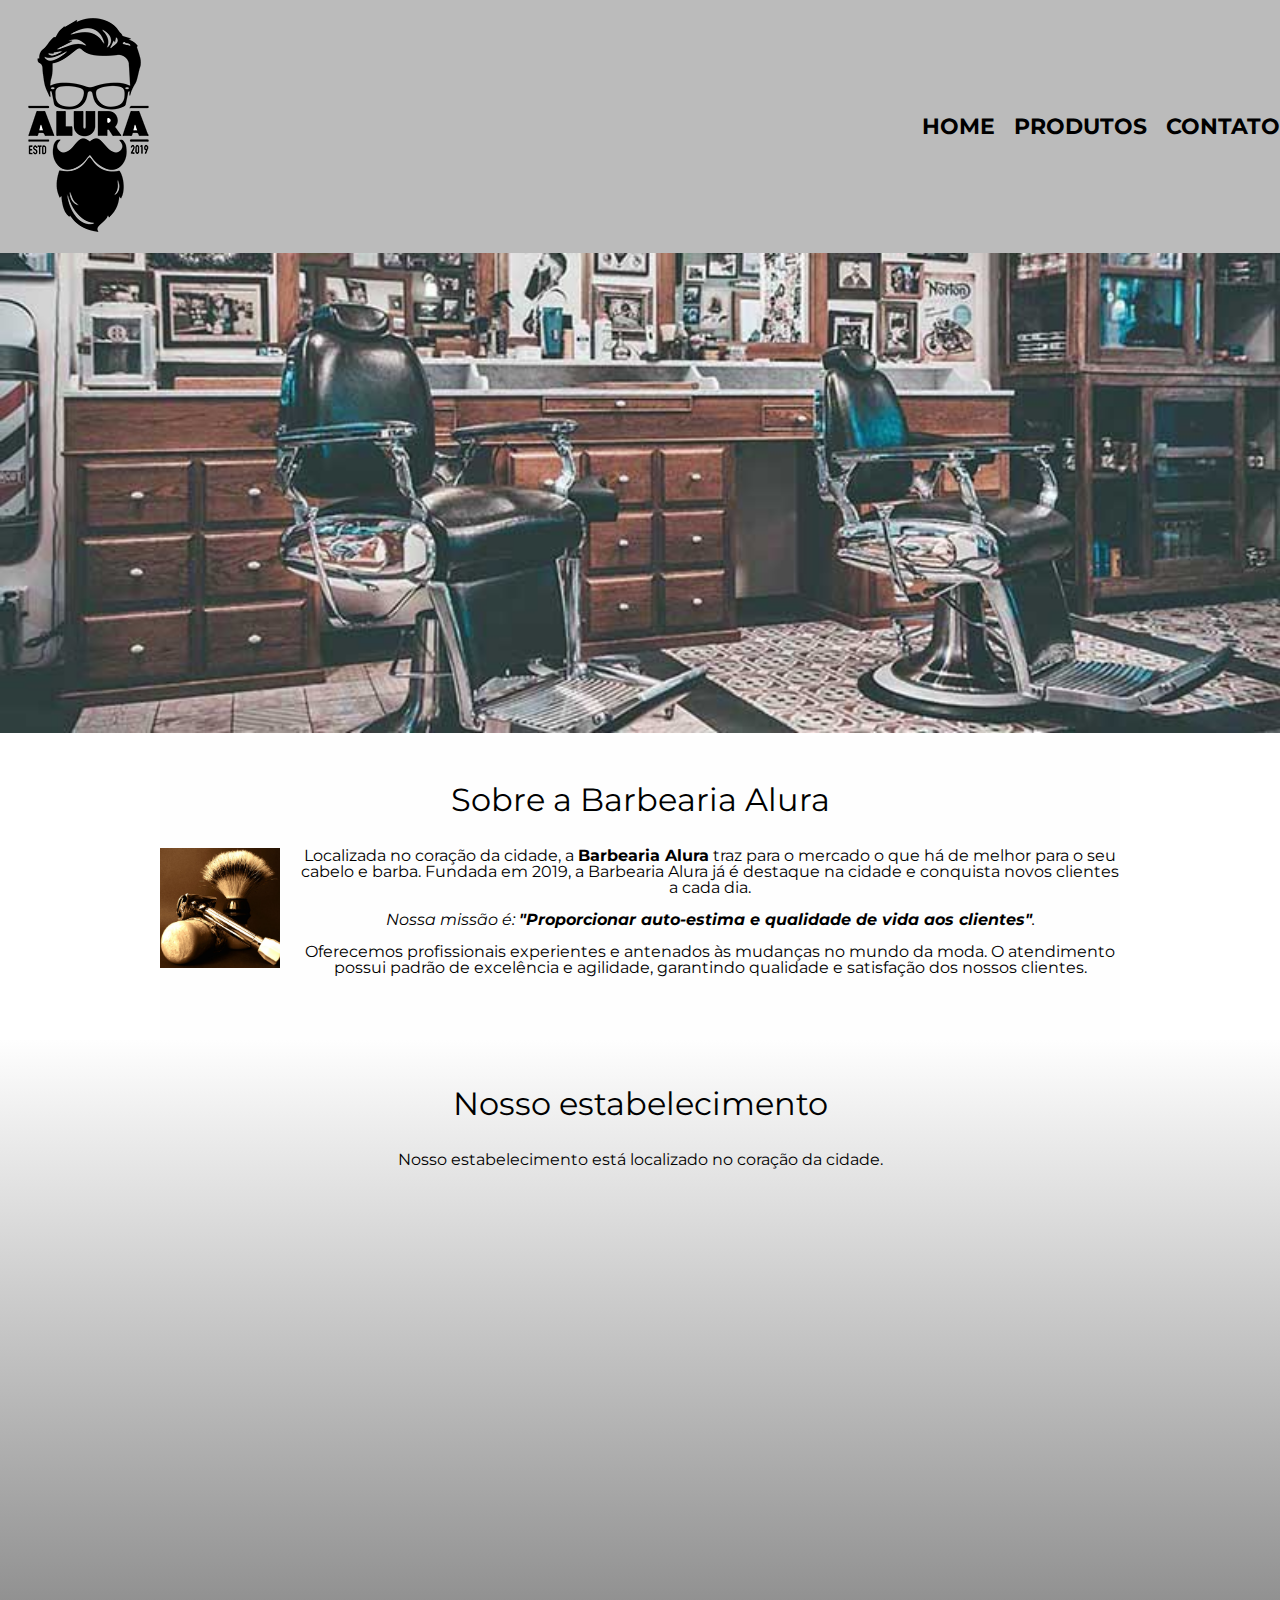
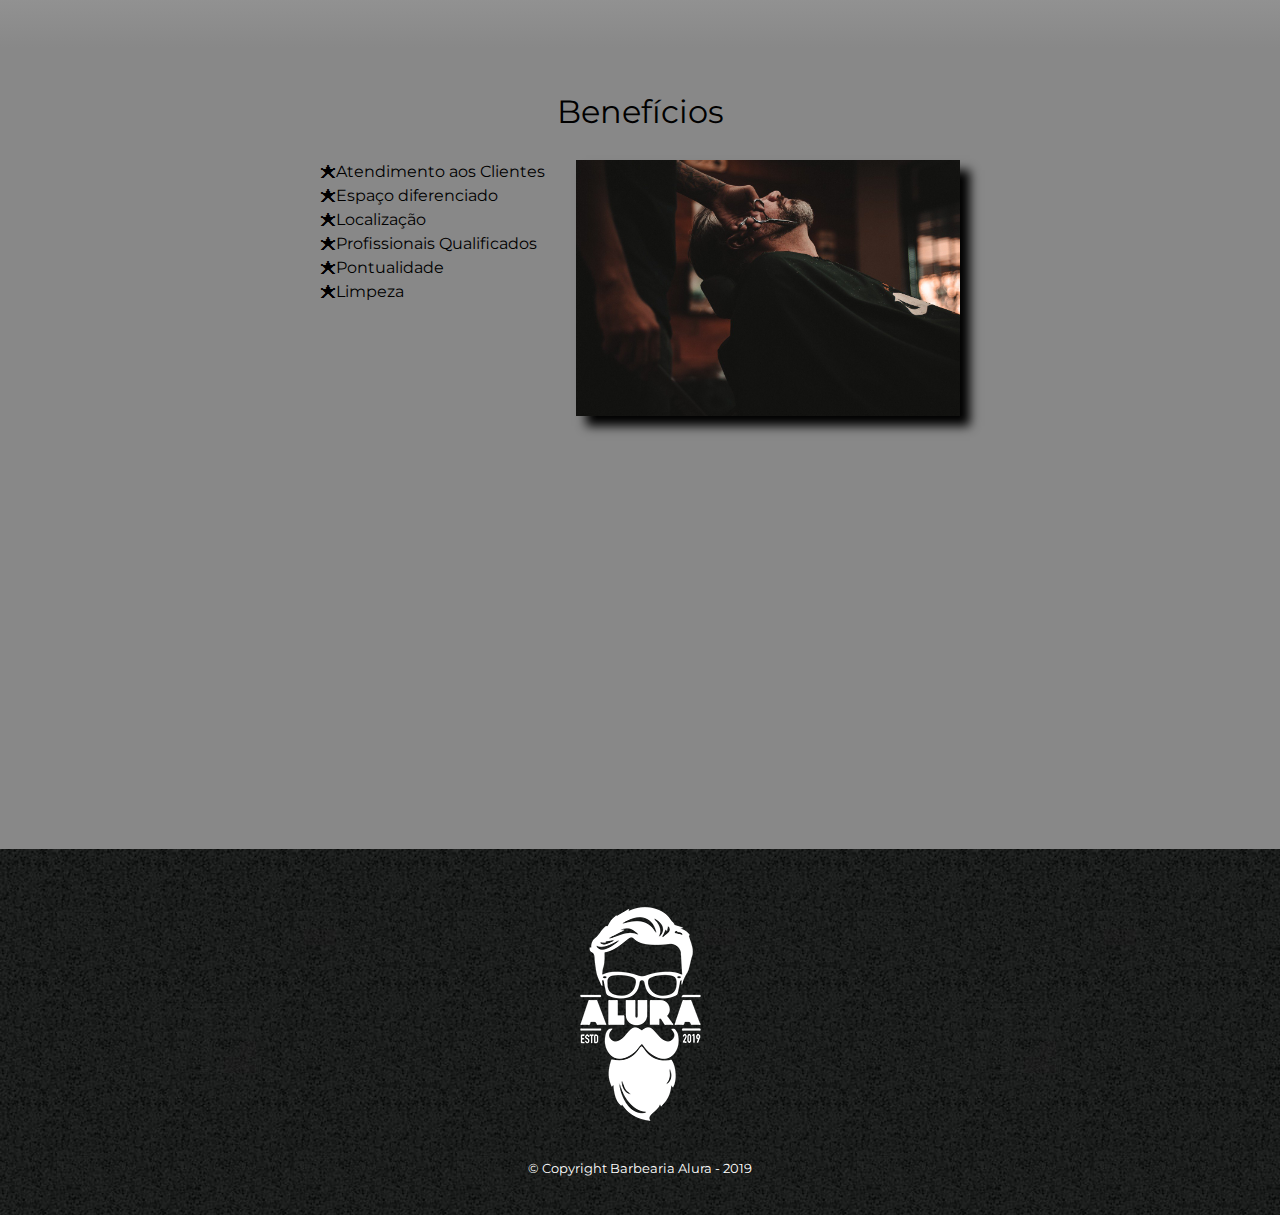
<file: index.html>
<!DOCTYPE html>
<html lang="pt-br">
	<head>
		<meta charset="UTF-8">
		<link rel="icon" type="image/favicon" href="assets/favicon/favicon.png">
		<meta name="viewport" content="width=device-width">
		<title>Home - Barbearia Alura</title>
		
		<link rel="stylesheet" href="./assets/css/reset.css">
		<link rel="stylesheet" href="./assets/css/style.css">
		<link href="https://fonts.googleapis.com/css2?family=Montserrat&display=swap" rel="stylesheet">
	</head>

	<body>
		<header>
			<div class="caixa">
				<h1><img src="./assets/img/logo.png" alt="Logo da Barbearia Alura"></h1>

				<nav>
					<ul>
						<li><a href="index.html">Home</a></li>
						<li><a href="produtos.html">Produtos</a></li>
						<li><a href="contato.html">Contato</a></li>
					</ul>
				</nav>
			</div>
		</header>

		<img class="banner" src="./assets/img/banner.jpg">

		<main>
			<section class="principal">
				<h2 class="titulo-principal">Sobre a Barbearia Alura</h2>

				<img class="utensilios" src="./assets/img/utensilios.jpg" alt="Utensilios de um barbeiro.">
		 
				<p>Localizada no coração da cidade, a <strong>Barbearia Alura</strong> traz para o mercado o que há de melhor para o seu cabelo e barba. Fundada em 2019, a Barbearia Alura já é destaque na cidade e conquista novos clientes a cada dia.</p>

				<p><em>Nossa missão é: <strong>"Proporcionar auto-estima e qualidade de vida aos clientes"</strong>.</em></p>

				<p>Oferecemos profissionais experientes e antenados às mudanças no mundo da moda. O atendimento possui padrão de excelência e agilidade, garantindo qualidade e satisfação dos nossos clientes.</p>
			</section>

			<section class="mapa">
				<h3 class="titulo-principal">Nosso estabelecimento</h3>
				<p>Nosso estabelecimento está localizado no coração da cidade.</p>

				<div class="mapa-conteudo">
					<iframe src="https://www.google.com/maps/embed?pb=!1m18!1m12!1m3!1d14625.799387397195!2d-46.64106521317565!3d-23.588194555912317!2m3!1f0!2f0!3f0!3m2!1i1024!2i768!4f13.1!3m3!1m2!1s0x94ce5a2b2ed7f3a1%3A0xab35da2f5ca62674!2sAlura%20-%20Escola%20Online%20de%20Tecnologia!5e0!3m2!1spt-BR!2sbr!4v1669747527729!5m2!1spt-BR!2sbr" width="100%" height="400" style="border:0;" allowfullscreen="" loading="lazy" referrerpolicy="no-referrer-when-downgrade"></iframe>
				</div>
			</section>

			<section class="beneficios">
				<h3 class="titulo-principal">Benefícios</h3>

				<div class="conteudo-beneficios"> 
					<ul class="lista-beneficios">
						<li class="itens">Atendimento aos Clientes</li>
						<li class="itens">Espaço diferenciado</li>
						<li class="itens">Localização</li>
						<li class="itens">Profissionais Qualificados</li>
						<li class="itens">Pontualidade</li>
						<li class="itens">Limpeza</li>
					</ul><img src="./assets/img/beneficios.jpg" class="imagem-beneficios">
				</div>

				<div class="video">
					<iframe width="100%" height="315" src="https://www.youtube.com/embed/wcVVXUV0YUY" title="YouTube video player" frameborder="0" allow="accelerometer; autoplay; clipboard-write; encrypted-media; gyroscope; picture-in-picture" allowfullscreen></iframe>
				</div>
			</section>
		</main>

		<footer>
			<img src="./assets/img/logo-branco.png" alt="Logo da Barbearia Alura">
			<p class="copyright">&copy; Copyright Barbearia Alura - 2019</p>
		</footer>
	</body>
</html>
</file>
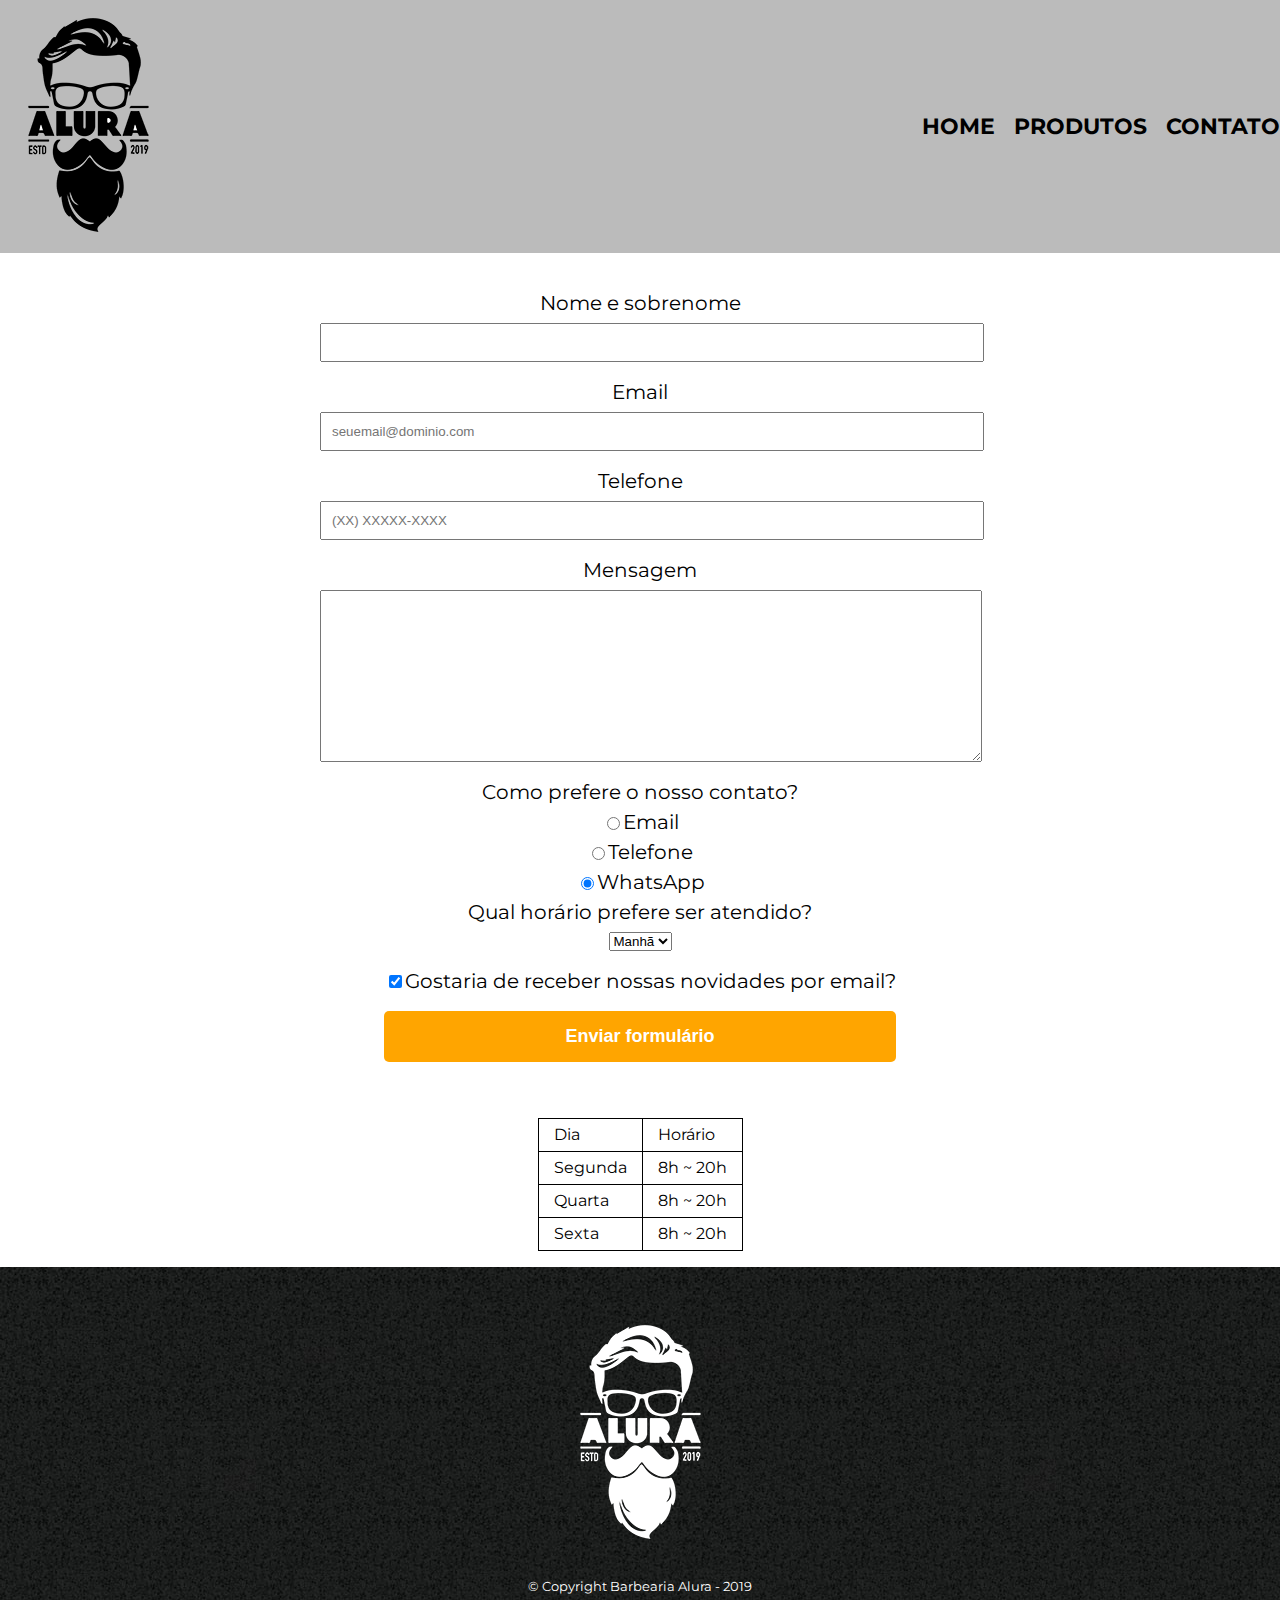
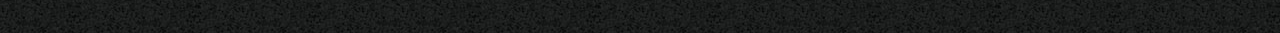
<file: contato.html>
<!DOCTYPE html>
<html lang="pt-br">
	<head>
		<meta charset="UTF-8">
		<link rel="icon" type="image/favicon" href="assets/favicon/favicon.png">
		<meta name="viewport" content="width=device-width">
		<title>Contato - Barbearia Alura</title>

		<link rel="stylesheet" href="./assets/css/reset.css">
		<link rel="stylesheet" href="./assets/css/style.css">
		<link href="https://fonts.googleapis.com/css2?family=Montserrat&display=swap" rel="stylesheet">
	</head>
	<body>
		<header>
			<div class="caixa">
				<h1><img src="./assets/img/logo.png" alt="Logo da Barbearia Alura"></h1>

				<nav>
					<ul>
						<li><a href="index.html">Home</a></li>
						<li><a href="produtos.html">Produtos</a></li>
						<li><a href="contato.html">Contato</a></li>
					</ul>
				</nav>
			</div>
		</header>

		<main>
			<form>
				<label for="nomesobrenome">Nome e sobrenome</label>
				<input type="text" id="nomesobrenome" class="input-padrao" required>

				<label for="email">Email</label>
				<input type="email" id="email" class="input-padrao" required placeholder="seuemail@dominio.com">

				<label for="telefone">Telefone</label>
				<input type="tel" id="telefone" class="input-padrao" required placeholder="(XX) XXXXX-XXXX">

				<label for="mensagem">Mensagem</label>
				<textarea cols="70" rows="10" id="mensagem" class="input-padrao" required></textarea>

				<fieldset>
					<legend>Como prefere o nosso contato?</legend>
					<label for="radio-email"><input type="radio" name="contato" value="email" id="radio-email"> Email</label>
					
					<label for="radio-telefone"><input type="radio" name="contato" value="telefone" id="radio-telefone"> Telefone</label>
					
					<label for="radio-whatsapp"><input type="radio" name="contato" value="whatsapp" id="radio-whatsapp" checked> WhatsApp</label>
				</fieldset>

				<fieldset>
					<legend>Qual horário prefere ser atendido?</legend>
					<select>
						<option>Manhã</option>
						<option>Tarde</option>
						<option>Noite</option>
					</select>
				</fieldset>

				<label class="checkbox"><input type="checkbox" checked>Gostaria de receber nossas novidades por email?</label>

				<input type="submit" value="Enviar formulário" class="enviar">
			</form>

			<div class="tabela-horarios">
				<table>
					<tr>
						<td>Dia</td>
						<td>Horário</td>
					</tr>
					<tr>
						<td>Segunda</td>
						<td>8h ~ 20h</td>
					</tr>
					<tr>
						<td>Quarta</td>
						<td>8h ~ 20h</td>
					</tr>
					<tr>
						<td>Sexta</td>
						<td>8h ~ 20h</td>
					</tr>
				</table>
			</div>
		</main>

		<footer>
			<img src="./assets/img/logo-branco.png" alt="Logo da Barbearia Alura">
			<p class="copyright">&copy; Copyright Barbearia Alura - 2019</p>
		</footer>
	</body>
</html>
</file>
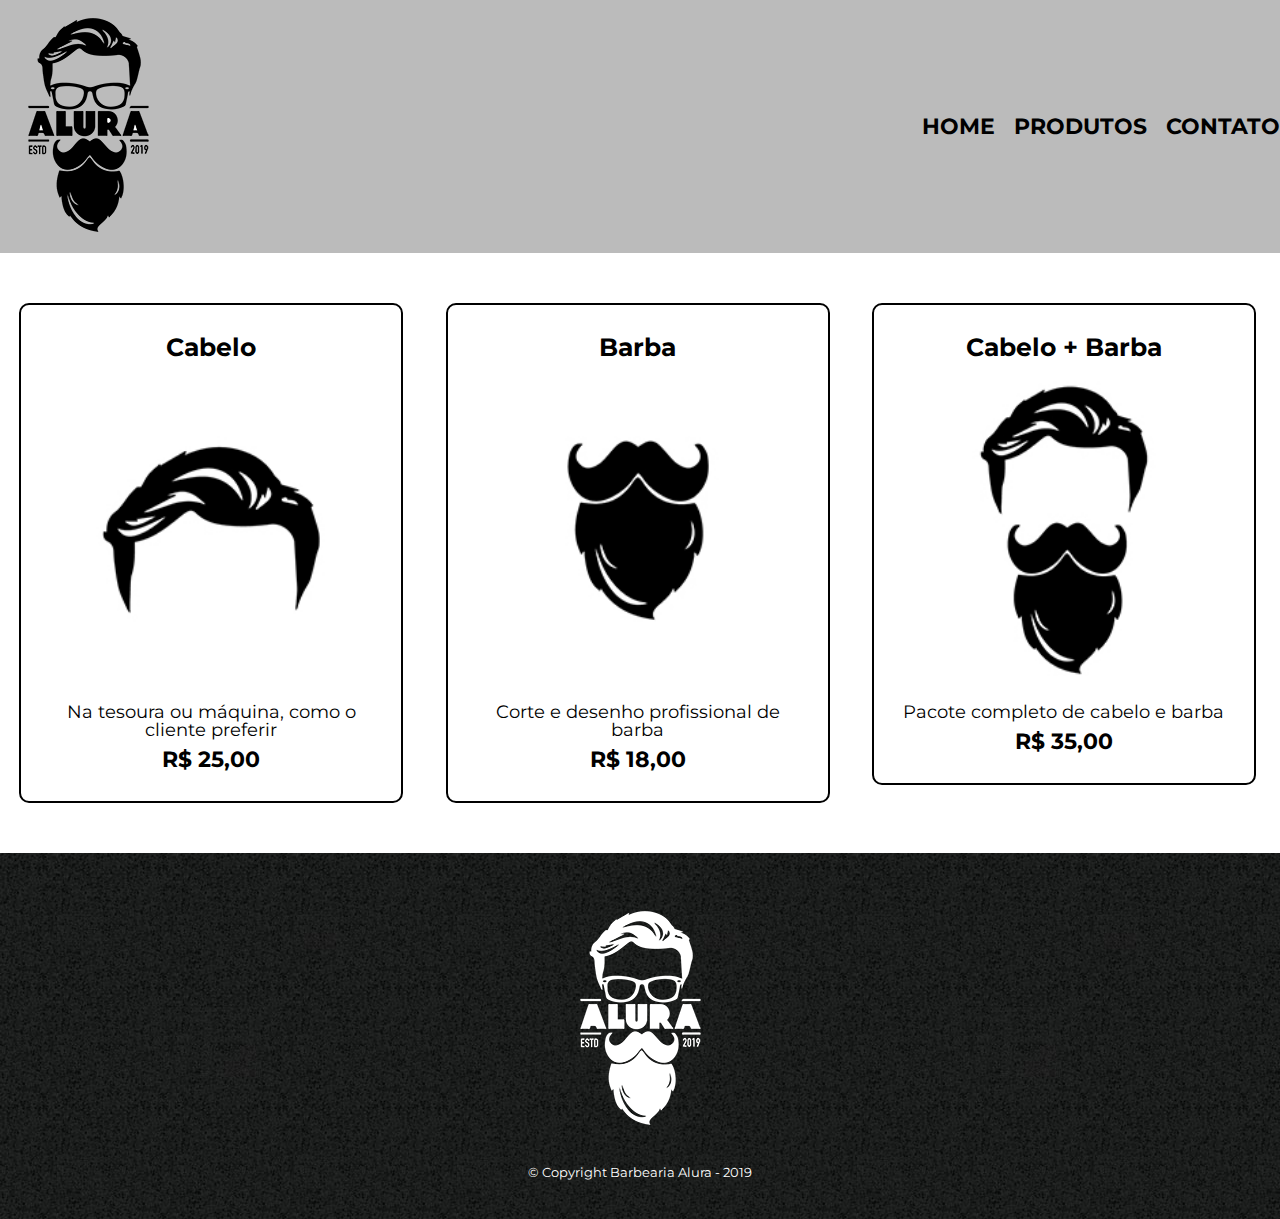
<file: produtos.html>
<!DOCTYPE html>
<html lang="pt-br">
	<head>
		<meta charset="UTF-8">
		<link rel="icon" type="image/favicon" href="assets/favicon/favicon.png">
		<meta name="viewport" content="width=device-width">
		<title>Produtos - Barbearia Alura</title>

		<link rel="stylesheet" href="./assets/css/reset.css">
		<link rel="stylesheet" href="./assets/css/style.css">
		<link href="https://fonts.googleapis.com/css2?family=Montserrat&display=swap" rel="stylesheet">
	</head>
	<body>
		<header>
			<div class="caixa">
				<h1><img src="./assets/img/logo.png" alt="Logo da Barbearia Alura"></h1>

				<nav>
					<ul>
						<li><a href="index.html">Home</a></li>
						<li><a href="produtos.html">Produtos</a></li>
						<li><a href="contato.html">Contato</a></li>
					</ul>
				</nav>
			</div>
		</header>

		<main>
			<ul class="produtos">
				<li>
					<h2>Cabelo</h2>
					<img class="imagem-produtos" src="./assets/img/cabelo.jpg">
					<p class="produto-descricao">Na tesoura ou máquina, como o cliente preferir</p>
					<p class="produto-preco">R$ 25,00</p>
				</li>
				<li>
					<h2>Barba</h2>
					<img class="imagem-produtos" src="./assets/img/barba.jpg">
					<p class="produto-descricao">Corte e desenho profissional de barba</p>
					<p class="produto-preco">R$ 18,00</p>
				</li>
				<li>
					<h2>Cabelo + Barba</h2>
					<img class="imagem-produtos" src="./assets/img/cabelo+barba.jpg">
					<p class="produto-descricao">Pacote completo de cabelo e barba</p>
					<p class="produto-preco">R$ 35,00</p>
				</li>
			</ul>
		</main>

		<footer>
			<img src="./assets/img/logo-branco.png" alt="Logo da Barbearia Alura">
			<p class="copyright">&copy; Copyright Barbearia Alura - 2019</p>
		</footer>
	</body>
</html>
</file>
<file: assets/css/style.css>
body {
	font-family: 'Montserrat', sans-serif;
	width: 100%;
    margin: 0 auto;
    box-sizing:border-box;
}

header {
	background: #BBBBBB;
	display: flex;
    justify-content: center;
	align-items: center;
    flex-direction: column;
    margin: auto;
    width: 100%;
}

.caixa {
	width: 100%;
	display: flex;
    justify-content: space-between;
    align-items: center;
}

nav li {
	display: inline;
	margin: 0 0 0 15px;
}

nav a {
	text-transform: uppercase;
	color: #000000;
	font-weight: bold;
	font-size: 22px;
	text-decoration: none;
}

nav a:hover {
	color: #C78C19;
	text-decoration: underline;
}

.produtos {
	width: 100%;
	margin: 0 auto;
	padding: 50px 0;
}

.imagem-produtos {
	width: 100%;
}

.produtos li {
	display: inline-block;
	text-align: center;
	width: 30%;
	vertical-align: top;
	margin: 0 1.5%;
	padding: 30px 20px;
	box-sizing: border-box;
	border: 2px solid #000000;
	border-radius: 10px;
}

.produtos li:hover {
	border-color: #C78C19;
}

.produtos li:active {
	border-color: #088C19;	
}

.produtos li:hover h2 {
	font-size: 28px;
}

.produtos h2 {
	font-size: 25px;
	font-weight: bold;
}

.produto-descricao {
	font-size: 18px;
}

.produto-preco {
	font-size: 22px;
	font-weight: bold;
	margin-top: 10px;
}

footer {
	text-align: center;
	background: url("./bg.jpg");
	padding: 40px 0;
}

.copyright {
	color: #FFFFFF;
	font-size: 13px;
	margin: 20px 0 0;
}

form {
	margin: 40px 0;
	text-align: center;
}

form label, form legend {
	display: flex;
	align-items: center;
	justify-content: center;
	font-size: 20px;
	margin: 0 0 10px;
}

.input-padrao {
	display: flex;
	align-items: center;
	justify-content: center;
	margin: 0 25% 20px;
	padding: 10px;
	width: 50%;
}

.checkbox {
	margin: 20px 0;
}

.enviar {
	width:40%;
	padding: 15px 0;
	background: orange;
	color: white;
	font-weight: bold;
	font-size: 18px;
	border: none;
	border-radius: 5px;
	transition: 1s all;
	cursor: pointer;
}

.enviar:hover {
	background: darkorange;
	transform: scale(1.2);
}

.tabela-horarios {
	display: flex;
	align-items: center;
	justify-content: center;
	padding: 1rem;
}

thead {
	background: #555555;
	color: white;
	font-weight: bold;
}

td, th {
	border: 1px solid #000000;
	padding: 8px 15px;
}

/* css da página inicial */
.banner {
	width: 100%;
}

.titulo-principal {
	text-align: center;
	width: 100%;
	font-size: 2em;
	margin: 0 0 1em;
	clear: left;
}

.principal {
	padding: 3em 0;
	background: #FEFEFE;
	width: 75%;
	text-align: center;
	margin: 0 auto;
}

.principal p {
	margin: 0 0 1em;
}

.principal strong {
	font-weight: bold;
}

.principal em {
	font-style: italic;
}

.utensilios {
	width: 120px;
	float: left;
	margin: 0 20px 20px 0;
}

.mapa {
	padding: 3em 0;
	background: linear-gradient(#FEFEFE, #888888);
}

.mapa-conteudo {
	display: flex;
	justify-content: center;
	width: 75%;
	margin: 0 auto;
}

.mapa p {
	margin: 0 0 2em;
	text-align: center;
}

.beneficios {
	padding: 3em 0;
	background: #888888;
}

.conteudo-beneficios {
	width: 640px;
	margin: 0 auto;
}

.lista-beneficios {
	width: 40%;
	display: inline-block;
	vertical-align: top;
}

.itens {
	line-height: 1.5;
}

.itens:before {
	content: "🟊";
}  

.imagem-beneficios {
	width: 60%;
	opacity: 1;
	transition: 400ms;
	box-shadow: 10px 10px 10px 0 #000000;
}

.imagem-beneficios:hover {
	opacity: 0.3;
}

.video {
	width: 560px;
	margin: 2em auto;
}

@media screen and (max-width: 637px) {
	.caixa, .principal, .conteudo-beneficios, .mapa-conteudo, .video, .produtos {
		width: auto;
	}

	.produtos li {
		width: auto;
		padding-right: 43px;
		padding-left: 48px;
	}

	h1 {
		text-align: center;
	}

	nav {
		position: static;
	}
	
	img {
		width: auto;
	}
	
	form {
		margin: 40px 0;
		text-align: center;
	}

	.lista-beneficios, .imagem-beneficios {
		width: 100%;
	}
}
</file>
